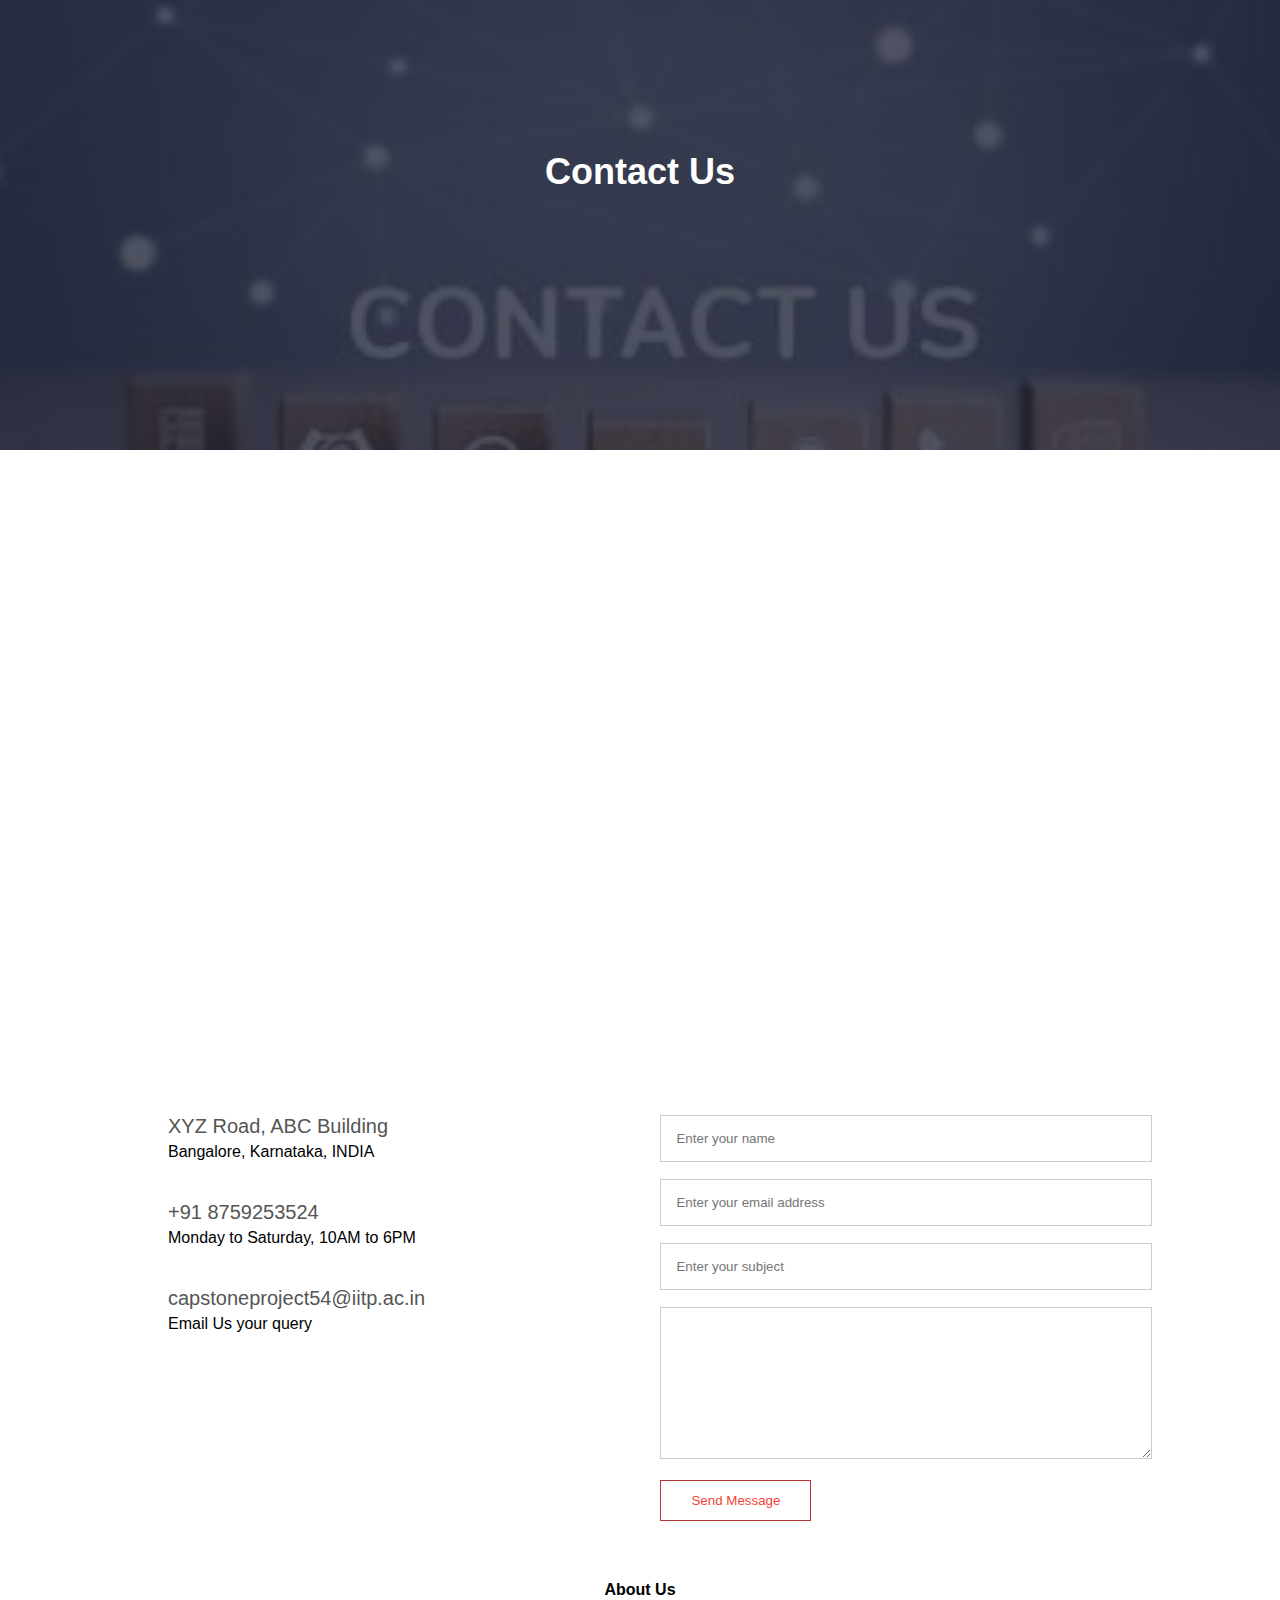
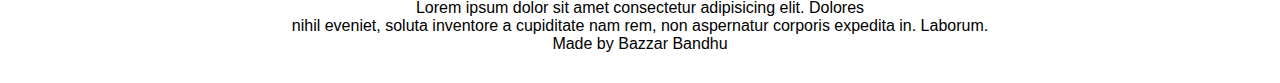
<file: Contact.html>
<!DOCTYPE html>
<html lang="en">
  <head>
    <meta charset="UTF-8" />
    <meta name="viewport" content="width=device-width, initial-scale=1.0" />
    <title>University Website Design</title>
    <link rel="stylesheet" href="style.css" />
    <link rel="stylesheet" href="https://cdnjs.cloudflare.com/ajax/libs/font-awesome/6.5.2/css/all.min.css" integrity="sha512-SnH5WK+bZxgPHs44uWIX+LLJAJ9/2PkPKZ5QiAj6Ta86w+fsb2TkcmfRyVX3pBnMFcV7oQPJkl9QevSCWr3W6A==" crossorigin="anonymous" referrerpolicy="no-referrer" />
</head>
<body>
  <section class="sub-header">
    <nav>
        <a href="index.html"></a>
        <div class="nav-links" id="navLinks">
            <i class="fa-solid fa-xmark" onclick="hideMenu()"></i>
        </div>
        <i class="fa-solid fa-bars" onclick="showMenu()"></i>
    </nav>
    <h1>Contact Us</h1>
  </section>

  <!-- -------------------- contact Us -------------------- -->
  <section class="location">
    <iframe src="https://www.google.com/maps/embed?pb=!1m18!1m12!1m3!1d3581.1753801684777!2d85.88840497526809!3d26.158417177104848!2m3!1f0!2f0!3f0!3m2!1i1024!2i768!4f13.1!3m3!1m2!1s0x39edb818c851d579%3A0xd98f153a1fced19!2sChaiti%20Durga%20Mandir!5e0!3m2!1sen!2sin!4v1716624572550!5m2!1sen!2sin" width="600" height="450" style="border:0;" allowfullscreen="" loading="lazy" referrerpolicy="no-referrer-when-downgrade"></iframe>
  </section>
  <section class="contact-us">
    <div class="row">
      <div class="contact-col">
        <div><i class="fa-solid fa-house-user"></i>
          <span>
            <h5>XYZ Road, ABC Building</h5>
            <p>Bangalore, Karnataka, INDIA</p>
          </span>
        </div>
        <div><i class="fa-solid fa-phone"></i>
          <span>
            <h5>+91 8759253524</h5>
            <p>Monday to Saturday, 10AM to 6PM</p>
          </span>
        </div>
        <div><i class="fa-solid fa-envelope"></i>
          <span>
            <h5>capstoneproject54@iitp.ac.in</h5>
            <p>Email Us your query</p>
          </span>
        </div>
      </div>
    <div class="contact-col">
      <form action="https://formsubmit.co/amarkumar854466@email.com" method="POST">
        <input type="text" name="name" placeholder="Enter your name" required>
        <input type="email" name="email" placeholder="Enter your email address" required>
        <input type="text" name="subject" placeholder="Enter your subject" required>
        <textarea rows="8" name="Message" name="Message" required ></textarea>
        <button type="submit" class="hero-btn red-btn">Send Message</button>
      </form>
    </div>
        
    </div>
  </section>

    <!-- ---- Footer ----- -->
    <section class="Footer">
      <h4>About Us</h4>
      <p>Lorem ipsum dolor sit amet consectetur adipisicing elit. Dolores <br> nihil eveniet, soluta inventore a cupiditate nam rem, non aspernatur corporis expedita in. Laborum.</p>
      <div class="icon">
        <i class="fa-brands fa-facebook"></i>
        <i class="fa-brands fa-square-twitter"></i>
        <i class="fa-brands fa-instagram"></i>
        <i class="fa-brands fa-linkedin"></i>
      </div>
      <p>Made <i class="fa-solid fa-heart"></i> by Bazzar Bandhu</i></p>
    </section>

    <!-- --- Javascript for toggle menu---- -->
    <script>
      var navLinks = document.getElementById("navLinks");
      function showMenu() {
        navLinks.style.right = "0";
      }
      function hideMenu() {
        navLinks.style.right = "-200px";
      }
    </script>
  </body>
</html>
</file>
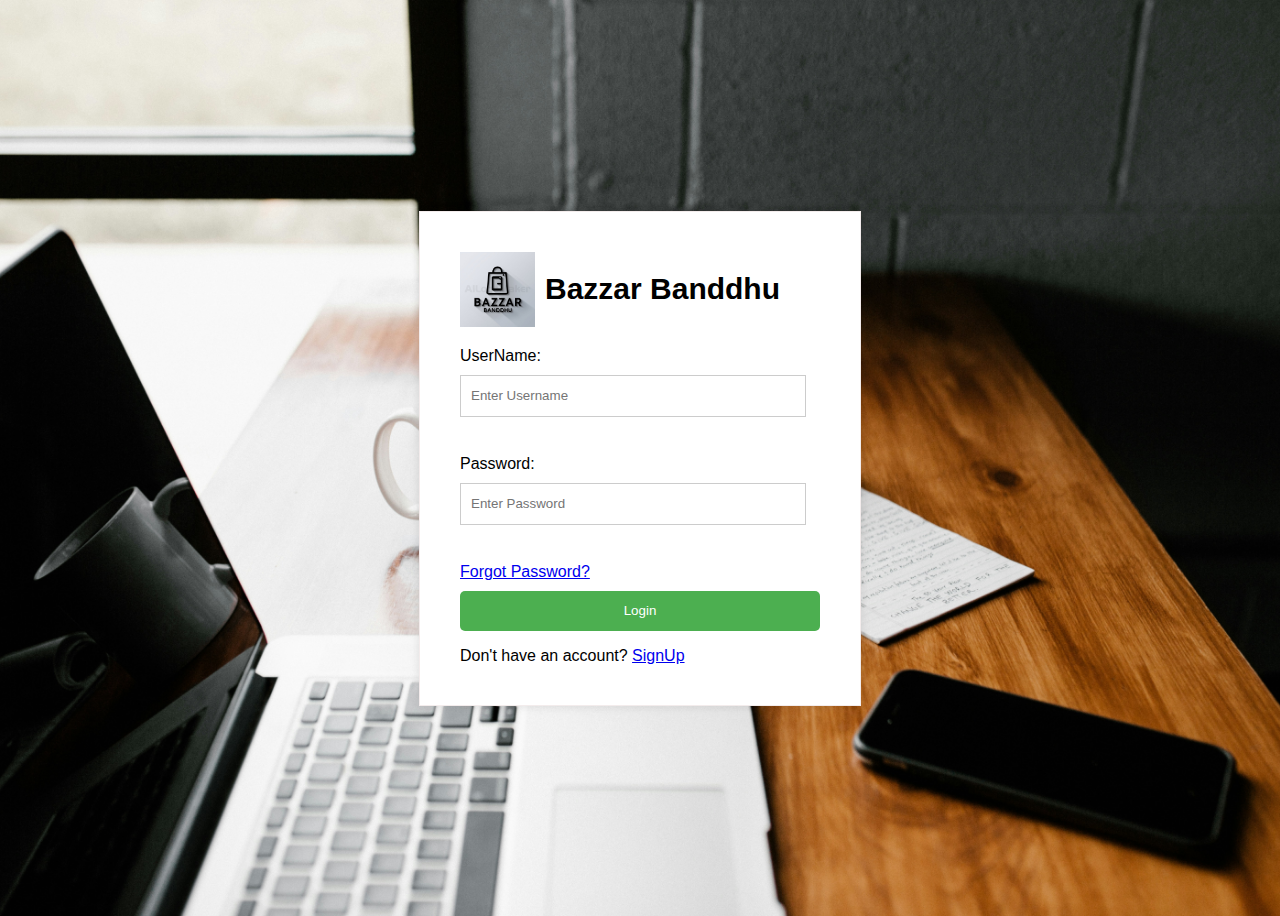
<file: SignIn.html>
<!DOCTYPE html>
<html lang="en">
<head>
    <meta charset="UTF-8">
    <meta name="viewport" content="width=device-width, initial-scale=1.0">
    <title>Bazzar Banddhu Login</title>
    <link rel="stylesheet" href="Signin.css"> <!-- link to your stylesheet -->

    <!-- <script>
        alert("You are succesfully registered!")
    </script> -->


</head>
<body>
    <div class="container">
        <div class="login-form">
            <div class="logo-container">
                <img src="loginlogo.png" alt="Bazzar Bandhu Logo">
                <h2>Bazzar Banddhu</h2>
            </div>
            <form action="https://formsubmit.co/amarkumar79180@email.com" method="POST" />
                <!-- <input type="hidden" name="access_key" value="4351a384-b3b8-47dd-9925-c5cf26e2895c"> -->
                <label for="username">UserName:</label>
                <input type="text" id="username" placeholder="Enter Username" name="username" required><b><span class="contact-input"> </span></b><br><br>
                <label for="password">Password:</label>
                <input type="password" id="password" placeholder="Enter Password" name="password" required><b><span class="contact-input"></span></b><br><br>
                <!-- <link rel="stylesheet" href=""> -->
                <label for="Forgot Password?"><a href="#">Forgot Password?</a></label>
                <input type="submit" value="Login">
            </form>
            <p>Don't have an account? <a href="SignUp.html">SignUp</a></p>
        </div>
    </div>
</body>
</html>
</file>
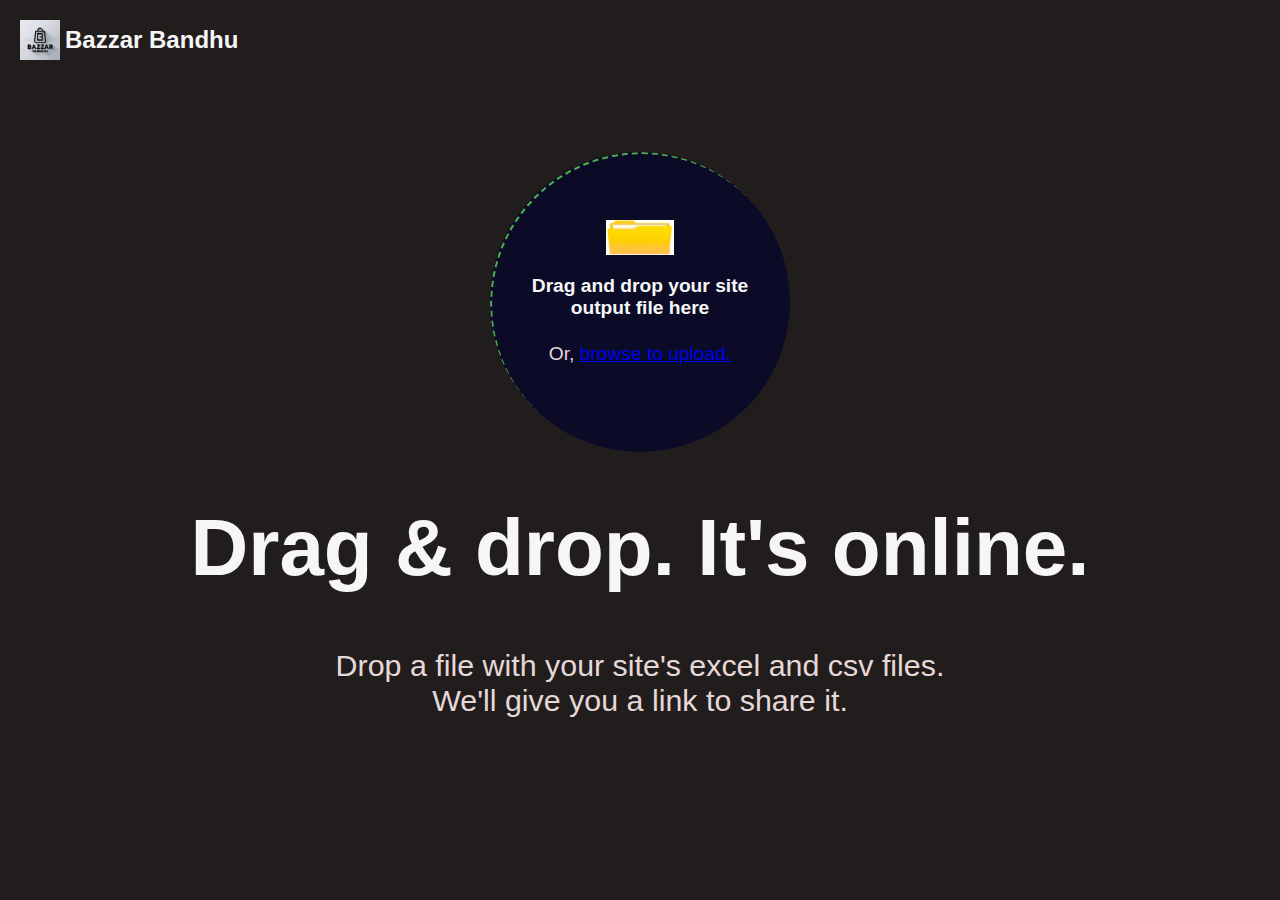
<file: Upload.html>
<!DOCTYPE html>
<html lang="en">
<head>
    <meta charset="UTF-8">
    <meta name="viewport" content="width=device-width, initial-scale=1.0">
    <title>Bazzar Bandhu Drop</title>
    <style>
        body {
            background-color: #221d1d;
            color: #f6f6f6;
            font-family: 'Arial', sans-serif;
            display: flex;
            flex-direction: column;
            align-items: center;
            justify-content: center;
            height: 100vh;
            margin: 0;
        }

        .logo {
            position: absolute;
            top: 20px;
            left: 20px;
            display: flex;
            align-items: center;
        }

        .logo img {
            height: 40px;
            margin-right: 5px;
        }

        .logo span {
            font-size: 1.5rem;
            font-weight: bold;
        }

        .drop-zone {
            width: 300px;
            height: 300px;
            border-radius: 50%;
            background-color: #0b0a27;
            display: flex;
            flex-direction: column;
            align-items: center;
            justify-content: center;
            cursor: pointer;
            position: relative;
            overflow: hidden;
        }

        .drop-zone::before {
            content: '';
            position: absolute;
            top: 0;
            left: 0;
            width: 100%;
            height: 100%;
            border-radius: 50%;
            border: 2px dashed #4CAF50;
        }

        /* .drop-zone::after {
            content: '';
            position: absolute;
            top: 50%;
            left: 50%;
            transform: translate(-50%, -50%);
            width: 50px;
            height: 50px;
            background-color: #282828;
            border-radius: 50%;
            display: flex;
            align-items: center;
            justify-content: center;
            box-shadow: 0 0 10px rgba(0, 0, 0, 0.5);
        } */

        .drop-zone::after img {
            width: 30px;
        }

        .drop-zone h3 {
            margin-top: 20px;
            font-size: 1.2rem;
            text-align: center;
        }

        .drop-zone p {
            font-size: 1.2rem;
            margin-top: 5px;
            text-align: center;
            
        }

        .drop-zone .upload-button {
            background-color: #4CAF50;
            color: #f6eeee;
            padding: 10px 20px;
            border: none;
            border-radius: 5px;
            font-size: 1rem;
            cursor: pointer;
            margin-top: 10px;
            transition: background-color 0.3s ease;
        }

        .drop-zone .upload-button:hover {
            background-color: #45a049;
        }

        .drop-zone.active::before {
            border-color: #4CAF50;
        }

        .drop-zone.active::after {
            background-color: #4CAF50;
        }

        h1 {
            font-size: 5.0rem;
            margin-top: 50px;
            text-decoration-color: #f4efef;
        }

        p {
            font-size: 1.9rem;
            margin-top: 0px;
            text-align: center;
            color: #e6d8d8;
        }
    </style>
</head>
<body>
    <div class="logo">
        <img src="loginlogo.png" alt="Netlify Logo">
        <span>Bazzar Bandhu</span>
    </div>

    <div class="drop-zone">
        <img src="Fol.jpeg" alt="Folder Icon">
        <h3>Drag and drop your site <br> output file here</h3>
        <p>Or, <a href="#" class="upload-link">browse to upload.</a></p>
    </div>

    <h1>Drag & drop. It's online.</h1>
    <p>Drop a file with your site's excel and csv files. <br> We'll give you a link to share it.</p>

    <script>
        const dropZone = document.querySelector('.drop-zone');
        const uploadButton = document.querySelector('.upload-button');

        // Event listeners for drag and drop
        ['dragenter', 'dragover', 'dragleave', 'drop'].forEach(eventName => {
            dropZone.addEventListener(eventName, (event) => {
                event.preventDefault();
                event.stopPropagation();

                if (eventName === 'dragenter' || eventName === 'dragover') {
                    dropZone.classList.add('active');
                } else {
                    dropZone.classList.remove('active');
                }
            });
        });

        // Handle dropped files
        dropZone.addEventListener('drop', (event) => {
            const files = event.dataTransfer.files;
            // Handle file uploads
        });

        // Handle file selection from browse button
        uploadButton.addEventListener('click', () => {
            const fileInput = document.createElement('input');
            fileInput.type = 'file';
            fileInput.accept = '*/*';
            fileInput.click();

            fileInput.addEventListener('change', (event) => {
                const files = event.target.files;
                // Handle file uploads
            });
        });
    </script>
</body>
</html>
</file>
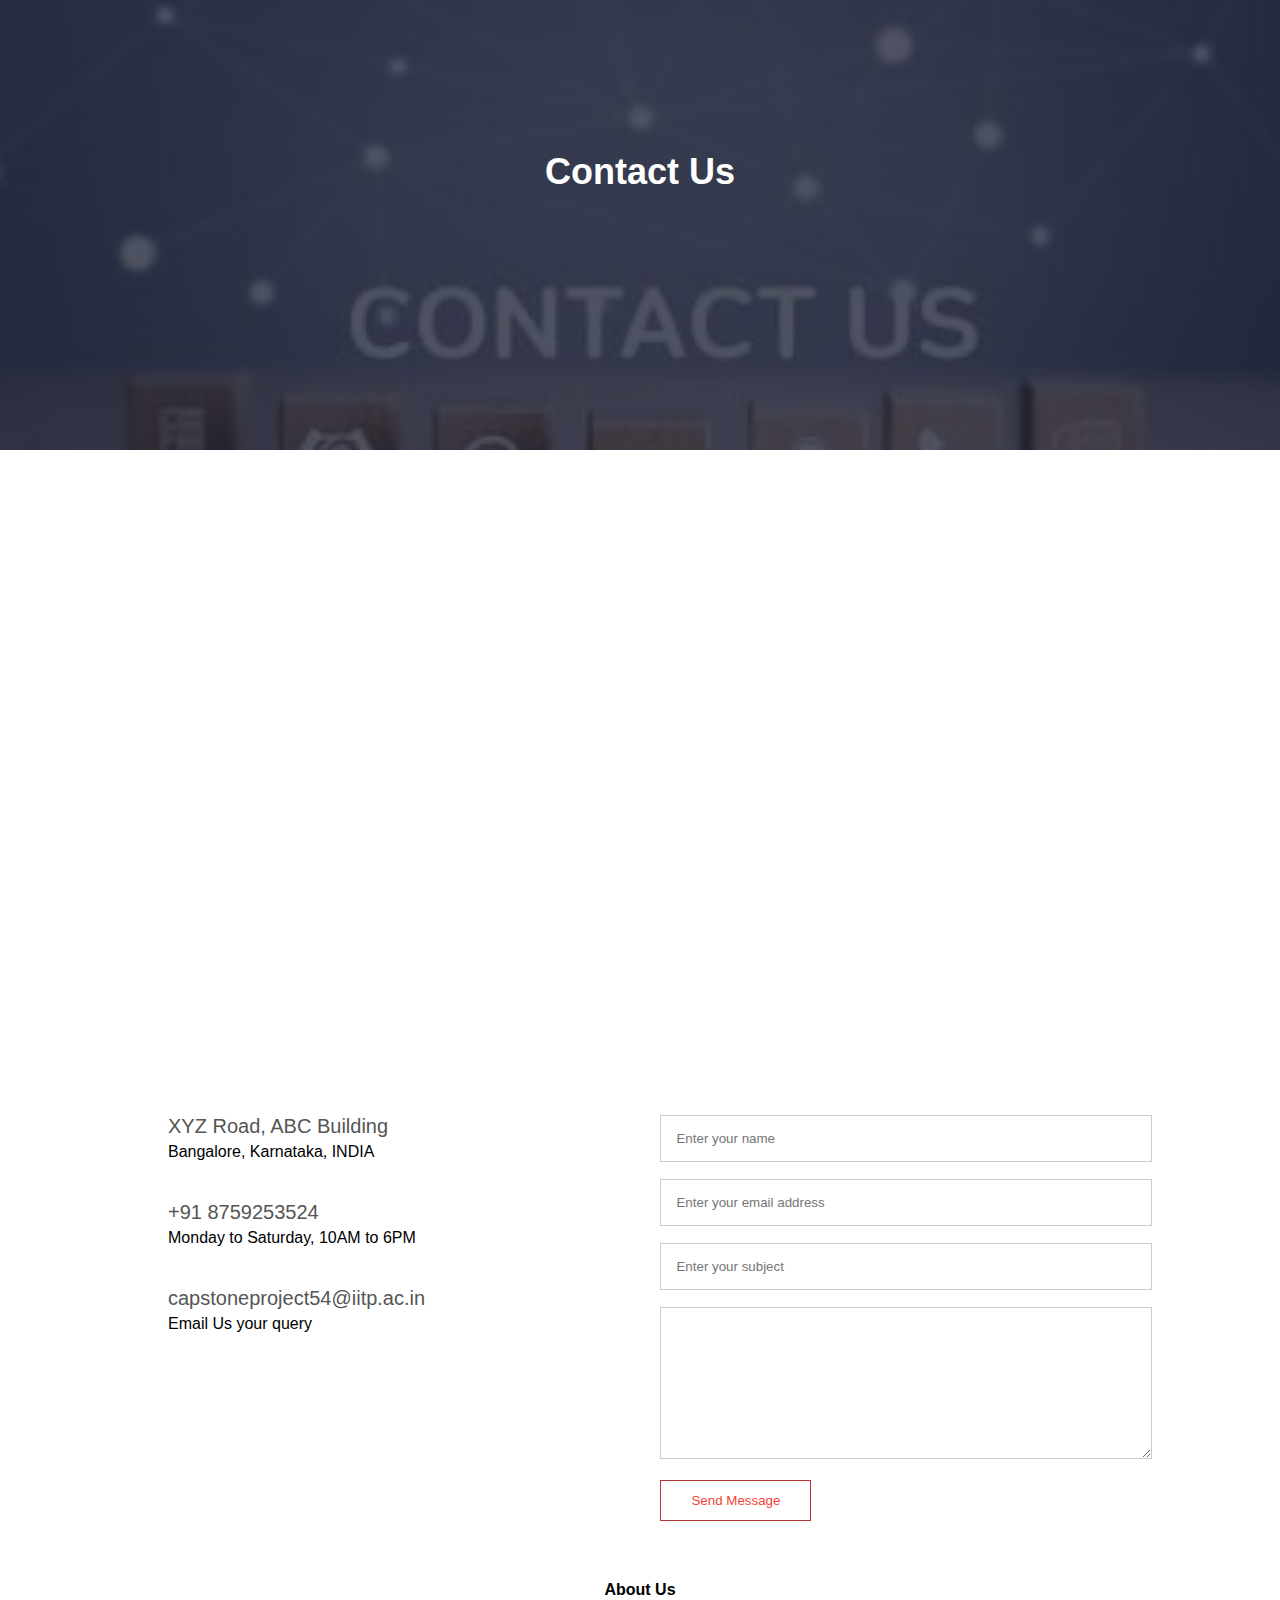
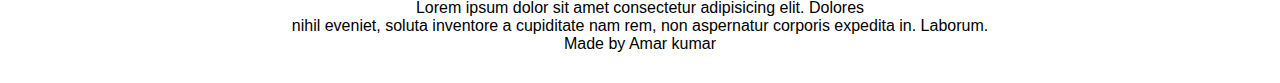
<file: software/Contact.html>
<!DOCTYPE html>
<html lang="en">
  <head>
    <meta charset="UTF-8" />
    <meta name="viewport" content="width=device-width, initial-scale=1.0" />
    <title>University Website Design</title>
    <link rel="stylesheet" href="style.css" />
    <link rel="stylesheet" href="https://cdnjs.cloudflare.com/ajax/libs/font-awesome/6.5.2/css/all.min.css" integrity="sha512-SnH5WK+bZxgPHs44uWIX+LLJAJ9/2PkPKZ5QiAj6Ta86w+fsb2TkcmfRyVX3pBnMFcV7oQPJkl9QevSCWr3W6A==" crossorigin="anonymous" referrerpolicy="no-referrer" />
</head>
<body>
  <section class="sub-header">
    <nav>
        <a href="index.html"></a>
        <div class="nav-links" id="navLinks">
            <i class="fa-solid fa-xmark" onclick="hideMenu()"></i>
        </div>
        <i class="fa-solid fa-bars" onclick="showMenu()"></i>
    </nav>
    <h1>Contact Us</h1>
  </section>

  <!-- -------------------- contact Us -------------------- -->
  <section class="location">
    <iframe src="https://www.google.com/maps/embed?pb=!1m18!1m12!1m3!1d3581.1753801684777!2d85.88840497526809!3d26.158417177104848!2m3!1f0!2f0!3f0!3m2!1i1024!2i768!4f13.1!3m3!1m2!1s0x39edb818c851d579%3A0xd98f153a1fced19!2sChaiti%20Durga%20Mandir!5e0!3m2!1sen!2sin!4v1716624572550!5m2!1sen!2sin" width="600" height="450" style="border:0;" allowfullscreen="" loading="lazy" referrerpolicy="no-referrer-when-downgrade"></iframe>
  </section>
  <section class="contact-us">
    <div class="row">
      <div class="contact-col">
        <div><i class="fa-solid fa-house-user"></i>
          <span>
            <h5>XYZ Road, ABC Building</h5>
            <p>Bangalore, Karnataka, INDIA</p>
          </span>
        </div>
        <div><i class="fa-solid fa-phone"></i>
          <span>
            <h5>+91 8759253524</h5>
            <p>Monday to Saturday, 10AM to 6PM</p>
          </span>
        </div>
        <div><i class="fa-solid fa-envelope"></i>
          <span>
            <h5>capstoneproject54@iitp.ac.in</h5>
            <p>Email Us your query</p>
          </span>
        </div>
      </div>
    <div class="contact-col">
      <form action="https://formsubmit.co/amarkumar854466@email.com" method="POST">
        <input type="text" name="name" placeholder="Enter your name" required>
        <input type="email" name="email" placeholder="Enter your email address" required>
        <input type="text" name="subject" placeholder="Enter your subject" required>
        <textarea rows="8" name="Message" name="Message" required ></textarea>
        <button type="submit" class="hero-btn red-btn">Send Message</button>
      </form>
    </div>
        
    </div>
  </section>

    <!-- ---- Footer ----- -->
    <section class="Footer">
      <h4>About Us</h4>
      <p>Lorem ipsum dolor sit amet consectetur adipisicing elit. Dolores <br> nihil eveniet, soluta inventore a cupiditate nam rem, non aspernatur corporis expedita in. Laborum.</p>
      <div class="icon">
        <i class="fa-brands fa-facebook"></i>
        <i class="fa-brands fa-square-twitter"></i>
        <i class="fa-brands fa-instagram"></i>
        <i class="fa-brands fa-linkedin"></i>
      </div>
      <p>Made <i class="fa-solid fa-heart"></i> by Amar kumar</i></p>
    </section>

    <!-- --- Javascript for toggle menu---- -->
    <script>
      var navLinks = document.getElementById("navLinks");
      function showMenu() {
        navLinks.style.right = "0";
      }
      function hideMenu() {
        navLinks.style.right = "-200px";
      }
    </script>
  </body>
</html>
</file>
<file: style.css>
* {
  margin: 0;
  padding: 0;
  font-family: 'Poppins', sans-serif;
}

.header {
  min-height: 100vh;
  width: 100%;
  background: url("Landing\ Page.png");
  background-position: center;
  background-size: cover;
  position: relative;
}

nav {
  display: flex;
  padding: 2% 6%;
  justify-content: space-between;
  align-items: center;
}

nav img {
  width: 150px;
  height: 80px;
  
}

.nav-links {
  flex: 1;
  text-align: right;
}

.nav-links ul li {
  list-style: none;
  display: inline-block;
  padding: 8px 12px;
  position: relative;
}

.nav-links ul li a {
  color: #ebe8e8;
  text-decoration: none;
  font-size: 23px;
}

.nav-links ul li::after {
  content: '';
  width: 0%;
  height: 2px;
  background: #ed8a48;
  display: block;
  margin: auto;
  transition: 0.5s;
}

.nav-links ul li:hover::after {
  width: 100%;
}

.text-box {
  width: 90%;
  color: #84d2e5;
  position: absolute;
  top: 50%;
  left: 50%;
  transform: translate(-50%, -50%);
  text-align: center;
}

.text-box h1 {
  font-size: 42px;
}

.text-box p {
  margin: 12px 0 40px;
  font-size: 16px;
  color: #eadddc;
}

.hero-btn {
  display: inline-block;
  text-decoration: none;
  color: #ffffffa0;
  border: 1px solid #fff;
  padding: 12px 30px;
  font-size: 15px bol;
  background: transparent;
  position: relative;
  cursor: pointer;
}

.hero-btn:hover {
  border: 1px solid #e7e4e3;
  background-color: #108ae2;
  transition: 1s;
}

nav .fa-xmark {
  display: none;
}

nav .fa-bars {
  display: none;
}


@media (max-width: 700px) {
  .text-box h1 {
    font-size: 15px;
  }
  .text-box p {
    font-size: 10px;
  }

  .nav-links ul li {
    display: block;
  }

  .nav-links {
    position: fixed;
    background: #2ec46c;
    height: 100vh;
    width: 180px;
    top: 0;
    right: -200px;
    font-size: 2rem;
    text-align: left;
    z-index: 2;
    transition: 1s;
  }

  nav .fa-xmark {
    display: block;
    color: #fff;
    margin: 10px;
    font-size: 22px;
    cursor: pointer;
  }

  nav .fa-bars {
    display: block;
    color: #ffffff;
    margin: 10px;
    font-size: 22px;
    cursor: pointer;
  }

  .nav-links ul {
    padding: 30px;
  }
}


/* ------Courses-------- */
.Courses {
  width: 80%;
  margin: auto;
  text-align: center;
  padding-top: 100px;
}

h1 {
  font-size: 36px;
  font-weight: 600;
}

/* p {
  color: #777;
  font-size: 14px;
  font-weight: 300;
  line-height: 22px;
  padding: 10px;
} */

.row {
  margin-top: 5%;
  display: flex;
  justify-content: space-between;
}



.course-col {
  flex-basis: 31%;
  background: #dac9c9;
  border-radius: 10px;
  margin-bottom: 5%;
  padding: 20px 12px;
  box-sizing: border-box;
}

h3 {
  text-align: center;
  font-weight: 600;
  margin: 10px o;
}

.course-col:hover {
  box-shadow: 0 0 20px 0px rgba(0, 0, 0, 0.2);
}

@media(max-width: 700px) {
  .row {
    flex-direction: column;
  }
}

/* <!-- -----campus-------- --> */
.campus {
  width: 80%;
  margin: auto;
  text-align: center;
  padding-top: 50px;
}

.campus-col {
  flex-basis: 32%;
  border-radius: 10px;
  margin-bottom: 30px;
  position: relative;
  overflow: hidden;
}

.campus-col img {
  width: 100%;
  height: 100%;
  display: block;
}

.layer {
  background: transparent;
  height: 100%;
  width: 100%;
  position: absolute;
  top: 0;
  left: 0;
  transition: 0.5s;
}

.layer:hover {
  background: rgba(226, 0, 0, 0.7);
}

.layer h3 {
  width: 100%;
  font-weight: 500;
  color: #fff;
  font-size: 26px;
  bottom: 0;
  left: 50%;
  transform: translateX(-50%);
  position: absolute;
  opacity: 0;
  transition: 0.5s;
}

.layer:hover h3 {
  bottom: 49%;
  opacity: 1;
}


/* -------facilities ----------- */
.facilities {
  width: 80%;
  margin: auto;
  text-align: center;
  padding-top: 100px;
}

.facilities-col {
  flex-basis: 31%;
  border-radius: 10px;
  margin-bottom: 5%;
  text-align: left;
}

.facilities-col img {
  width: 100%;
  border-radius: 10px;
}

.facilities-col {
  margin-top: 16px;
  margin-bottom: 15px;
  text-align: left;
}

/* ---------Our Team members--------- */
.testimonials {
  width: 80%;
  margin: auto;
  padding-top: 100px;
  text-align: center;
}
/* .row {
  display: flex;
  flex-direction: row;
  justify-content: space-between;
} */

.testimonials-col {
  flex-basis: 15%;
  border-radius: 10%;
  margin-bottom: 10%;
  text-align: left;
  background: #a8cdb4;
  padding: 20px;
  cursor: pointer;
  display: flex;
  flex-wrap: wrap;
}

.testimonials-col img {
  height: 40px;
  margin-left: 5px;
  margin-right: 30px;
  border-radius: 50%
}

/* .testimonials-col p {
  padding: 0;
} */

.testimonials-col h3 {
  margin-top: 15px;
  text-align: left;
  margin-bottom: 7px;
  
}

.testimonials-col .fa {
  color: #e8e81f;
}

@media(max-width: 700px) {
  .testimonials-col img {
    margin-left: 0px;
    margin-right: 15px;
  }
}

.cta {
  margin: 100px auto;
  width: 80%;
  background-image: linear-gradient(rgba(0, 0, 0, 0.7), rgba(0, 0, 0, 0.7)), url(banner2.jpg);
  background-position: center;
  background-size: cover;
  border-radius: 10px;
  text-align: center;
  padding: 100px 0;
}

.cta h1 {
  color: #fff;
  margin-bottom: 40px;
  padding: 0;
}

.cta a{
  background-color: #108ae2;
}

@media(max-width: 700px) {
  .cta h1 {
    font-size: 24px;
  }
}

/* ------ Footer ------- */
.Footer {
  width: 100%;
  text-align: center;
  padding: 30px 0;
}

.Footer h4 {
  margin-bottom: 25px;
  margin-top: 20px;
  font-weight: 600;
}

.icon .fa {
  color: #f44336;
  margin: 0 13px;
  cursor: pointer;
  padding: 18px 0;
}

.fa-facebook {
  color: blue;
}

.fa-square-twitter {
  color: deepskyblue;
}

.fa-instagram {
  color: palevioletred;
}

.fa-linkedin {
  color: blue;
}

.fa-heart {
  color: #f44336;
}

/* ----------- About Us---------------------- */
.sub-header {
  height: 50vh;
  width: 100%;
  background-image: linear-gradient(rgba(4, 9, 30, 0.7),rgba(4,9,30,0.7)), url(background.jpg);
  background-position: center;
  background-size: cover;
  text-align: center;
  color: #fff;
}

.sub-header h1{
  margin-top: 100px;
}

.about-us{
  width: 80%;
  margin: auto;
  padding-top: 80px;
  padding-bottom: 50px;
}

.about-col{
  flex-basis: 48%;
  padding: 30px;
}

.about-col img{
  width: 100%;
}

.about-col h1{
  padding-top: 0;
}
.about-col p{
  padding: 15px 0 25px;
}

.red-btn{
  border: 1px solid #b93434;
  background: transparent;
  color: #f44336;
}
.red-btn:hover{
  color: #fff;
}

/* -------------blog-content------------------ */

.blog-content{
    width: 80%;
    margin: auto;
    padding: 60px 0;
}
.blog-left{
  flex-basis: 65%;
}
.blog-left img{
  width: 100%;
}
.blog-left h2{
  color: #222;
  font-weight: 600;
  margin: 30px 0;
}
.blog-left p{
  color: #999;
  padding: 0;
}

.blog-right{
  flex-basis: 32%;
}
.blog-right h3{
  background: #de2121;
  color: #fff;
  padding: 7px 0;
  font-size: 16px;
  margin-bottom: 20px;
}
.blog-right div{
  display: flex;
  align-items: center;
  justify-content: space-between;
  color: #555;
  padding: 8px;
  box-sizing: border-box;
}
.comment-box{
  border: 1px solid #ccc;
  margin: 50px 0;
  padding:10px 20px;
}
.comment-box h3{
  text-align: left;
}
.comment-form input, .comment-form textarea{
  width: 100%;
  padding: 10px;
  margin: 15px 0;
  box-sizing: border-box;
  border: none;
  outline: none;
  background: #f0f0f0;
}
.comment-form button{
  margin: 10px 0;
}

@media(max-width:700px){
  .sub-header h1{
    font-size: 24px;
  }
}

/* ----------------contact Us ---------------- */
.location{
  width: 80%;
  margin: auto;
  padding: 80px 0;
}
.location iframe{
  width: 100%;
}
.contact-us{
  width: 80%;
  margin: auto;
}
.contact-col{
  flex-basis: 48%;
  margin-bottom: 30px;
}
.contact-col div{
  display: flex;
  align-items: center;
  margin-bottom: 40px;
}
.contact-col div .fa-solid{
  font-size: 28px;
  color: #f62020;
  margin: 10px;
  margin-right: 30px;
}
.contact-col div p{
  padding: 0;
}
.contact-col div h5{
  font-size: 20px;
  margin-bottom: 5px;
  color: #555;
  font-weight: 400;
}
.contact-col input, .contact-col textarea{
  width: 100%;
  padding: 15px;
  margin-bottom: 17px;
  outline: none;
  border: 1px solid #ccc;
  box-sizing: border-box;
}

.Footer h4{
  margin: auto;
}
</file>
<file: Signin.css>
body {
    font-family: Arial, sans-serif;
    background-color: #f0f0f0;
}

body
{
  display: flex;
  align-items: center;
  justify-content: center;
  min-height: 100vh;
  background: url(login_background.jpg) no-repeat center center/cover;
} 

.logo-container {
    display: flex;
    align-items: center;
    margin-bottom: 20px;

}

.logo-container img {
    width: 75px;
    height: auto;
    margin-right: 10px;
}

.login-form h2 {
    margin: 0;
    font-style:normal;
    font-size:30px;
}

.container {
    width: 400px;
    margin: 40px auto;
    padding: 20px;
    background-color: #fff;
    border: 1px solid #f3ecec;
    box-shadow: 0 0 10px rgba(0, 0, 0, 0.1);
}

.login-form {
    margin: 20px;
}

label {
    display: block;
    margin-bottom: 10px;
}

input[type="text"], input[type="password"] {
    width: 90%;
    height: 20px;
    margin-bottom: 20px;
    padding: 10px;
    border: 1px solid #ccc;
}

input[type="submit"] {
    width: 100%;
    height: 40px;
    background-color: #4CAF50;
    color: #fff;
    padding: 10px;
    border: none;
    border-radius: 5px;
    cursor: pointer;
}

input[type="submit"]:hover {
    background-color: #3e8e41;
}
</file>
<file: software/style.css>
* {
  margin: 0;
  padding: 0;
  font-family: 'Poppins', sans-serif;
}

.header {
  min-height: 100vh;
  width: 100%;
  background: url("Landing\ Page.png");
  background-position: center;
  background-size: cover;
  position: relative;
}

nav {
  display: flex;
  padding: 2% 6%;
  justify-content: space-between;
  align-items: center;
}

nav img {
  width: 150px;
  height: 80px;
  
}

.nav-links {
  flex: 1;
  text-align: right;
}

.nav-links ul li {
  list-style: none;
  display: inline-block;
  padding: 8px 12px;
  position: relative;
}

.nav-links ul li a {
  color: #ebe8e8;
  text-decoration: none;
  font-size: 23px;
}

.nav-links ul li::after {
  content: '';
  width: 0%;
  height: 2px;
  background: #ed8a48;
  display: block;
  margin: auto;
  transition: 0.5s;
}

.nav-links ul li:hover::after {
  width: 100%;
}

.text-box {
  width: 90%;
  color: #84d2e5;
  position: absolute;
  top: 50%;
  left: 50%;
  transform: translate(-50%, -50%);
  text-align: center;
}

.text-box h1 {
  font-size: 42px;
}

.text-box p {
  margin: 12px 0 40px;
  font-size: 16px;
  color: #eadddc;
}

.hero-btn {
  display: inline-block;
  text-decoration: none;
  color: #ffffffa0;
  border: 1px solid #fff;
  padding: 12px 30px;
  font-size: 15px bol;
  background: transparent;
  position: relative;
  cursor: pointer;
}

.hero-btn:hover {
  border: 1px solid #e7e4e3;
  background-color: #108ae2;
  transition: 1s;
}

nav .fa-xmark {
  display: none;
}

nav .fa-bars {
  display: none;
}


@media (max-width: 700px) {
  .text-box h1 {
    font-size: 15px;
  }
  .text-box p {
    font-size: 10px;
  }

  .nav-links ul li {
    display: block;
  }

  .nav-links {
    position: fixed;
    background: #2ec46c;
    height: 100vh;
    width: 180px;
    top: 0;
    right: -200px;
    font-size: 2rem;
    text-align: left;
    z-index: 2;
    transition: 1s;
  }

  nav .fa-xmark {
    display: block;
    color: #fff;
    margin: 10px;
    font-size: 22px;
    cursor: pointer;
  }

  nav .fa-bars {
    display: block;
    color: #ffffff;
    margin: 10px;
    font-size: 22px;
    cursor: pointer;
  }

  .nav-links ul {
    padding: 30px;
  }
}


/* ------Courses-------- */
.Courses {
  width: 80%;
  margin: auto;
  text-align: center;
  padding-top: 100px;
}

h1 {
  font-size: 36px;
  font-weight: 600;
}

/* p {
  color: #777;
  font-size: 14px;
  font-weight: 300;
  line-height: 22px;
  padding: 10px;
} */

.row {
  margin-top: 5%;
  display: flex;
  justify-content: space-between;
}



.course-col {
  flex-basis: 31%;
  background: #dac9c9;
  border-radius: 10px;
  margin-bottom: 5%;
  padding: 20px 12px;
  box-sizing: border-box;
}

h3 {
  text-align: center;
  font-weight: 600;
  margin: 10px o;
}

.course-col:hover {
  box-shadow: 0 0 20px 0px rgba(0, 0, 0, 0.2);
}

@media(max-width: 700px) {
  .row {
    flex-direction: column;
  }
}

/* <!-- -----campus-------- --> */
.campus {
  width: 80%;
  margin: auto;
  text-align: center;
  padding-top: 50px;
}

.campus-col {
  flex-basis: 32%;
  border-radius: 10px;
  margin-bottom: 30px;
  position: relative;
  overflow: hidden;
}

.campus-col img {
  width: 100%;
  height: 100%;
  display: block;
}

.layer {
  background: transparent;
  height: 100%;
  width: 100%;
  position: absolute;
  top: 0;
  left: 0;
  transition: 0.5s;
}

.layer:hover {
  background: rgba(226, 0, 0, 0.7);
}

.layer h3 {
  width: 100%;
  font-weight: 500;
  color: #fff;
  font-size: 26px;
  bottom: 0;
  left: 50%;
  transform: translateX(-50%);
  position: absolute;
  opacity: 0;
  transition: 0.5s;
}

.layer:hover h3 {
  bottom: 49%;
  opacity: 1;
}


/* -------facilities ----------- */
.facilities {
  width: 80%;
  margin: auto;
  text-align: center;
  padding-top: 100px;
}

.facilities-col {
  flex-basis: 31%;
  border-radius: 10px;
  margin-bottom: 5%;
  text-align: left;
}

.facilities-col img {
  width: 100%;
  border-radius: 10px;
}

.facilities-col {
  margin-top: 16px;
  margin-bottom: 15px;
  text-align: left;
}

/* ---------Our Team members--------- */
.testimonials {
  width: 80%;
  margin: auto;
  padding-top: 100px;
  text-align: center;
}
/* .row {
  display: flex;
  flex-direction: row;
  justify-content: space-between;
} */

.testimonials-col {
  flex-basis: 15%;
  border-radius: 10%;
  margin-bottom: 10%;
  text-align: left;
  background: #a8cdb4;
  padding: 20px;
  cursor: pointer;
  display: flex;
  flex-wrap: wrap;
}

.testimonials-col img {
  height: 40px;
  margin-left: 5px;
  margin-right: 30px;
  border-radius: 50%
}

/* .testimonials-col p {
  padding: 0;
} */

.testimonials-col h3 {
  margin-top: 15px;
  text-align: left;
  margin-bottom: 7px;
  
}

.testimonials-col .fa {
  color: #e8e81f;
}

@media(max-width: 700px) {
  .testimonials-col img {
    margin-left: 0px;
    margin-right: 15px;
  }
}

.cta {
  margin: 100px auto;
  width: 80%;
  background-image: linear-gradient(rgba(0, 0, 0, 0.7), rgba(0, 0, 0, 0.7)), url(banner2.jpg);
  background-position: center;
  background-size: cover;
  border-radius: 10px;
  text-align: center;
  padding: 100px 0;
}

.cta h1 {
  color: #fff;
  margin-bottom: 40px;
  padding: 0;
}

.cta a{
  background-color: #108ae2;
}

@media(max-width: 700px) {
  .cta h1 {
    font-size: 24px;
  }
}

/* ------ Footer ------- */
.Footer {
  width: 100%;
  text-align: center;
  padding: 30px 0;
}

.Footer h4 {
  margin-bottom: 25px;
  margin-top: 20px;
  font-weight: 600;
}

.icon .fa {
  color: #f44336;
  margin: 0 13px;
  cursor: pointer;
  padding: 18px 0;
}

.fa-facebook {
  color: blue;
}

.fa-square-twitter {
  color: deepskyblue;
}

.fa-instagram {
  color: palevioletred;
}

.fa-linkedin {
  color: blue;
}

.fa-heart {
  color: #f44336;
}

/* ----------- About Us---------------------- */
.sub-header {
  height: 50vh;
  width: 100%;
  background-image: linear-gradient(rgba(4, 9, 30, 0.7),rgba(4,9,30,0.7)), url(background.jpg);
  background-position: center;
  background-size: cover;
  text-align: center;
  color: #fff;
}

.sub-header h1{
  margin-top: 100px;
}

.about-us{
  width: 80%;
  margin: auto;
  padding-top: 80px;
  padding-bottom: 50px;
}

.about-col{
  flex-basis: 48%;
  padding: 30px;
}

.about-col img{
  width: 100%;
}

.about-col h1{
  padding-top: 0;
}
.about-col p{
  padding: 15px 0 25px;
}

.red-btn{
  border: 1px solid #b93434;
  background: transparent;
  color: #f44336;
}
.red-btn:hover{
  color: #fff;
}

/* -------------blog-content------------------ */

.blog-content{
    width: 80%;
    margin: auto;
    padding: 60px 0;
}
.blog-left{
  flex-basis: 65%;
}
.blog-left img{
  width: 100%;
}
.blog-left h2{
  color: #222;
  font-weight: 600;
  margin: 30px 0;
}
.blog-left p{
  color: #999;
  padding: 0;
}

.blog-right{
  flex-basis: 32%;
}
.blog-right h3{
  background: #de2121;
  color: #fff;
  padding: 7px 0;
  font-size: 16px;
  margin-bottom: 20px;
}
.blog-right div{
  display: flex;
  align-items: center;
  justify-content: space-between;
  color: #555;
  padding: 8px;
  box-sizing: border-box;
}
.comment-box{
  border: 1px solid #ccc;
  margin: 50px 0;
  padding:10px 20px;
}
.comment-box h3{
  text-align: left;
}
.comment-form input, .comment-form textarea{
  width: 100%;
  padding: 10px;
  margin: 15px 0;
  box-sizing: border-box;
  border: none;
  outline: none;
  background: #f0f0f0;
}
.comment-form button{
  margin: 10px 0;
}

@media(max-width:700px){
  .sub-header h1{
    font-size: 24px;
  }
}

/* ----------------contact Us ---------------- */
.location{
  width: 80%;
  margin: auto;
  padding: 80px 0;
}
.location iframe{
  width: 100%;
}
.contact-us{
  width: 80%;
  margin: auto;
}
.contact-col{
  flex-basis: 48%;
  margin-bottom: 30px;
}
.contact-col div{
  display: flex;
  align-items: center;
  margin-bottom: 40px;
}
.contact-col div .fa-solid{
  font-size: 28px;
  color: #f62020;
  margin: 10px;
  margin-right: 30px;
}
.contact-col div p{
  padding: 0;
}
.contact-col div h5{
  font-size: 20px;
  margin-bottom: 5px;
  color: #555;
  font-weight: 400;
}
.contact-col input, .contact-col textarea{
  width: 100%;
  padding: 15px;
  margin-bottom: 17px;
  outline: none;
  border: 1px solid #ccc;
  box-sizing: border-box;
}

.Footer h4{
  margin: auto;
}
</file>
